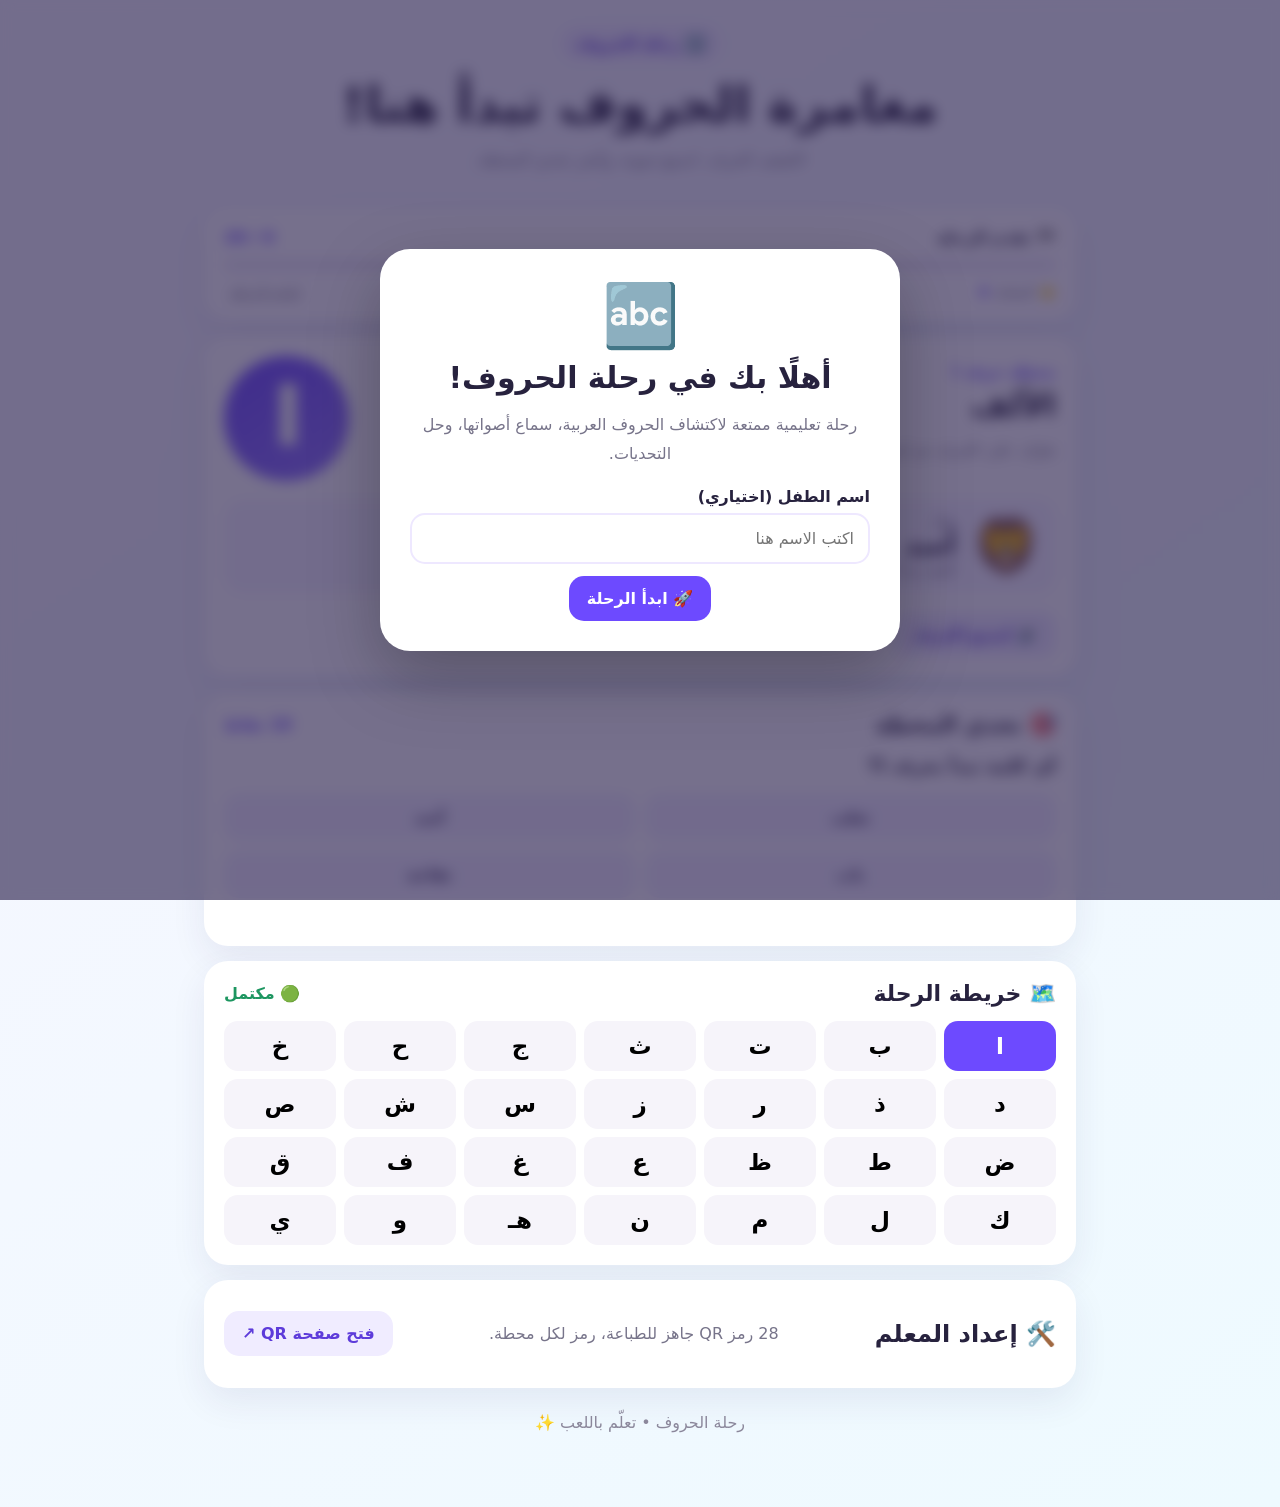
<file: index.html>
<!doctype html><html lang="ar" dir="rtl"><head>
<meta charset="utf-8"><meta name="viewport" content="width=device-width,initial-scale=1">
<meta name="theme-color" content="#6d4aff"><title>رحلة الحروف 🔤</title><link rel="stylesheet" href="style.css"></head>
<body><div id="welcome" class="welcome-overlay">
  <div class="welcome-box">
    <div class="welcome-icon">🔤</div>
    <h2>أهلًا بك في رحلة الحروف!</h2>
    <p>رحلة تعليمية ممتعة لاكتشاف الحروف العربية، سماع أصواتها، وحل التحديات.</p>
    <label>اسم الطفل (اختياري)</label>
    <input id="childName" maxlength="30" placeholder="اكتب الاسم هنا">
    <button id="startBtn" class="next-btn">🚀 ابدأ الرحلة</button>
  </div>
</div>
<div id="confetti" class="confetti"></div>
<main class="app">
<header class="hero"><div class="brand">🔤 رحلة الحروف</div><h1>مغامرة الحروف تبدأ هنا!</h1><p>اكتشف الحرف، اسمع صوته، وأنجز تحدي المحطة.</p></header>
<section class="card"><div class="progress-head"><b>🏁 تقدم الرحلة</b><span id="progressText">0 / 28</span></div><div class="progress"><i id="progressBar"></i></div><div class="score-row"><span>⭐ النقاط: <b id="score">0</b></span><button id="resetBtn">إعادة الرحلة</button></div></section>
<section class="card"><div class="station-head"><div><span class="eyebrow" id="stationLabel"></span><h2 id="letterName"></h2><p>تعرّف على الحرف ثم استمع إلى نطقه.</p></div><div class="letter-orb" id="letter"></div></div>
<div class="word-showcase"><div class="word-emoji" id="wordEmoji"></div><div><small>مثال</small><strong id="word"></strong><span>كلمة تبدأ بالحرف نفسه.</span></div></div>
<button id="speakBtn" class="sound-btn">🔊 اسمع الحرف</button></section>
<section class="card"><div class="section-title"><h2>🎯 تحدي المحطة</h2><span>10 نقاط</span></div><p id="question" class="question"></p><div id="answers" class="answers"></div><div id="feedback" class="feedback"></div><button id="nextBtn" class="next-btn" hidden>المحطة التالية ➜</button></section>
<section class="card"><div class="section-title"><h2>🗺️ خريطة الرحلة</h2><span class="good">🟢 مكتمل</span></div><div id="lettersGrid" class="letters-grid"></div></section>
<section class="card finish-card" id="finish" hidden">
<div class="trophy">🏆</div><h2>أحسنت! أكملت رحلة الحروف</h2>
<p id="certificateText">أنجزت جميع المحطات الـ28.</p>
<div class="certificate-name" id="certificateName"></div>
<button id="printBtn" class="next-btn">🖨️ طباعة شهادة الإنجاز</button>
</section>
<section class="card teacher"><h2>🛠️ إعداد المعلم</h2><p>28 رمز QR جاهز للطباعة، رمز لكل محطة.</p><a href="qr.html" class="teacher-btn">فتح صفحة QR ↗</a></section><footer>رحلة الحروف • تعلّم باللعب ✨</footer>
</main><script src="app.js"></script></body></html>
</file>
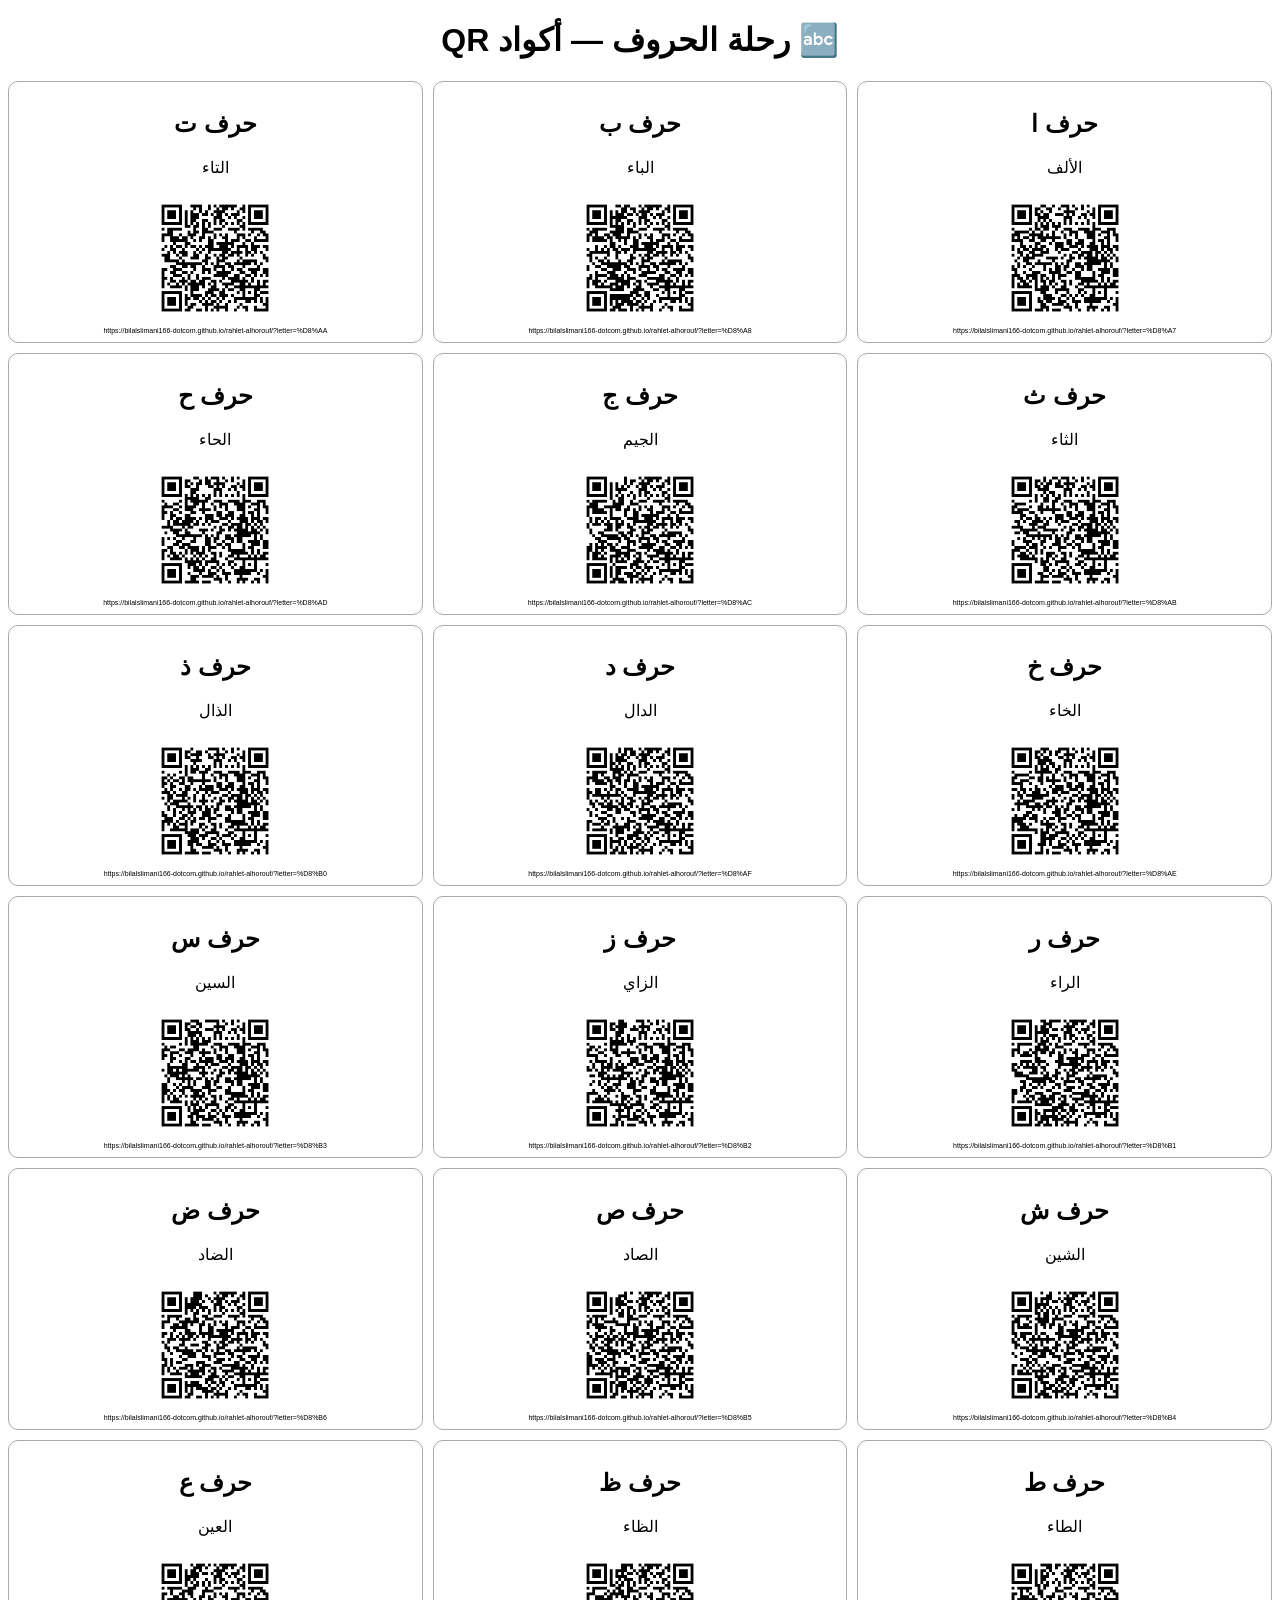
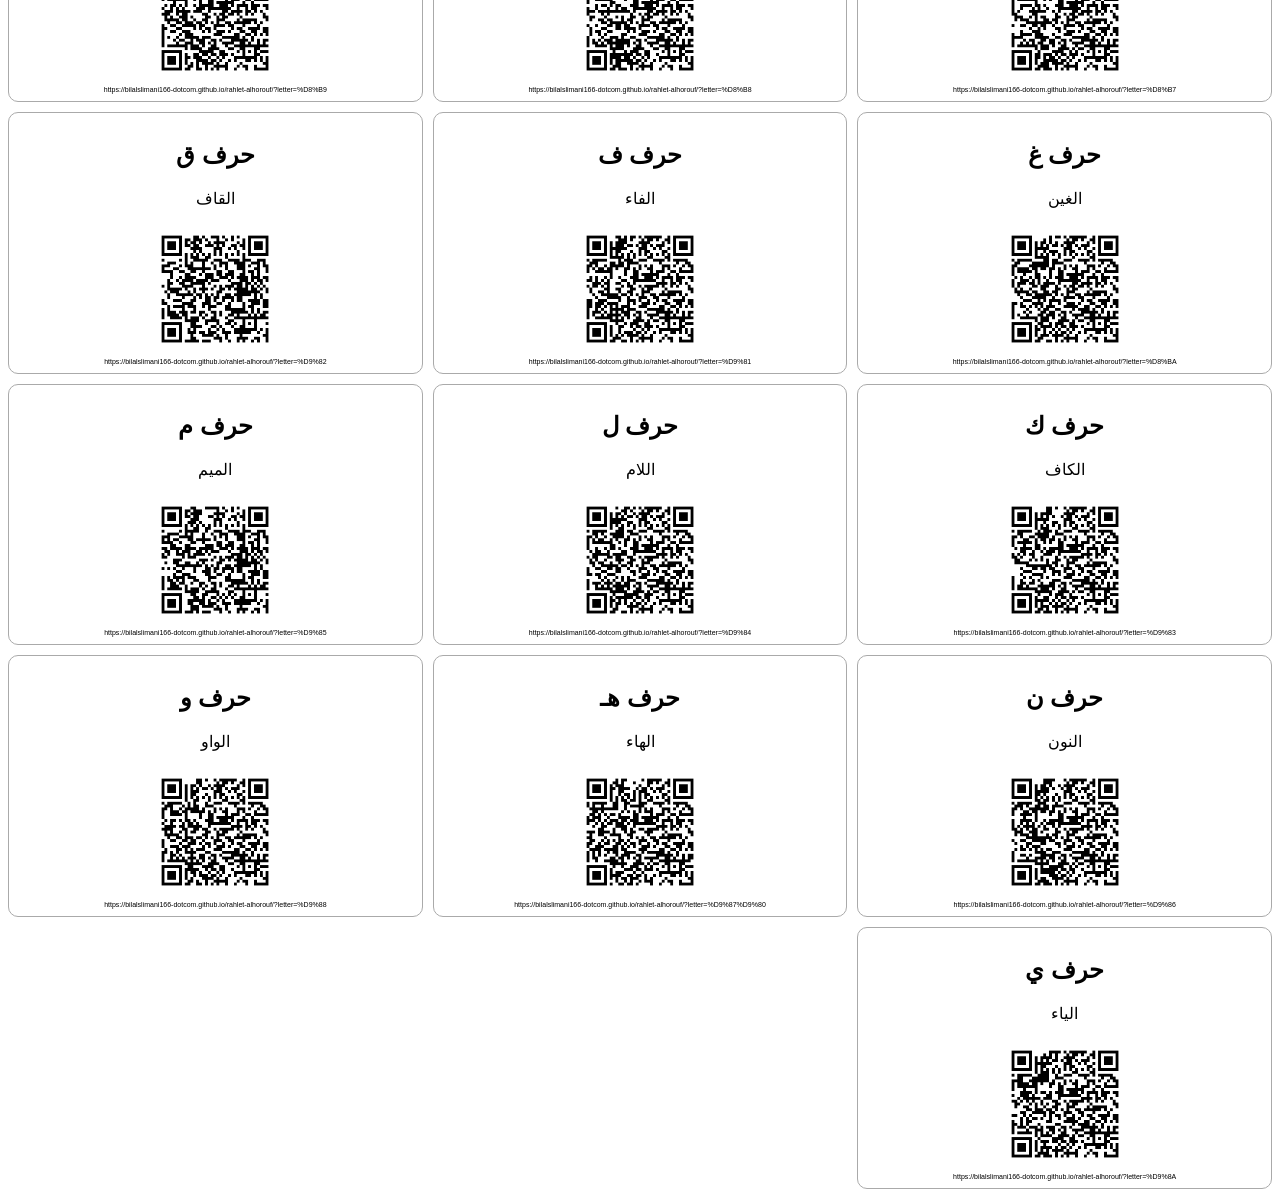
<file: طباعة_QR.html>
<!doctype html><html lang="ar" dir="rtl"><meta charset="utf-8"><title>رحلة الحروف - QR</title>
<style>@page{size:A4;margin:10mm}body{font-family:Arial,sans-serif}h1{text-align:center}.grid{display:grid;grid-template-columns:repeat(3,1fr);gap:10px}.card{border:1px solid #aaa;border-radius:10px;text-align:center;padding:8px;break-inside:avoid}.card img{width:130px;height:130px}small{display:block;font-size:7px;word-break:break-all}</style>
<h1>🔤 رحلة الحروف — أكواد QR</h1><div class="grid"><div class="card"><h2>حرف ا</h2><p>الألف</p><img src="01_ا.png"><small>https://bilalslimani166-dotcom.github.io/rahlet-alhorouf/?letter=%D8%A7</small></div><div class="card"><h2>حرف ب</h2><p>الباء</p><img src="02_ب.png"><small>https://bilalslimani166-dotcom.github.io/rahlet-alhorouf/?letter=%D8%A8</small></div><div class="card"><h2>حرف ت</h2><p>التاء</p><img src="03_ت.png"><small>https://bilalslimani166-dotcom.github.io/rahlet-alhorouf/?letter=%D8%AA</small></div><div class="card"><h2>حرف ث</h2><p>الثاء</p><img src="04_ث.png"><small>https://bilalslimani166-dotcom.github.io/rahlet-alhorouf/?letter=%D8%AB</small></div><div class="card"><h2>حرف ج</h2><p>الجيم</p><img src="05_ج.png"><small>https://bilalslimani166-dotcom.github.io/rahlet-alhorouf/?letter=%D8%AC</small></div><div class="card"><h2>حرف ح</h2><p>الحاء</p><img src="06_ح.png"><small>https://bilalslimani166-dotcom.github.io/rahlet-alhorouf/?letter=%D8%AD</small></div><div class="card"><h2>حرف خ</h2><p>الخاء</p><img src="07_خ.png"><small>https://bilalslimani166-dotcom.github.io/rahlet-alhorouf/?letter=%D8%AE</small></div><div class="card"><h2>حرف د</h2><p>الدال</p><img src="08_د.png"><small>https://bilalslimani166-dotcom.github.io/rahlet-alhorouf/?letter=%D8%AF</small></div><div class="card"><h2>حرف ذ</h2><p>الذال</p><img src="09_ذ.png"><small>https://bilalslimani166-dotcom.github.io/rahlet-alhorouf/?letter=%D8%B0</small></div><div class="card"><h2>حرف ر</h2><p>الراء</p><img src="10_ر.png"><small>https://bilalslimani166-dotcom.github.io/rahlet-alhorouf/?letter=%D8%B1</small></div><div class="card"><h2>حرف ز</h2><p>الزاي</p><img src="11_ز.png"><small>https://bilalslimani166-dotcom.github.io/rahlet-alhorouf/?letter=%D8%B2</small></div><div class="card"><h2>حرف س</h2><p>السين</p><img src="12_س.png"><small>https://bilalslimani166-dotcom.github.io/rahlet-alhorouf/?letter=%D8%B3</small></div><div class="card"><h2>حرف ش</h2><p>الشين</p><img src="13_ش.png"><small>https://bilalslimani166-dotcom.github.io/rahlet-alhorouf/?letter=%D8%B4</small></div><div class="card"><h2>حرف ص</h2><p>الصاد</p><img src="14_ص.png"><small>https://bilalslimani166-dotcom.github.io/rahlet-alhorouf/?letter=%D8%B5</small></div><div class="card"><h2>حرف ض</h2><p>الضاد</p><img src="15_ض.png"><small>https://bilalslimani166-dotcom.github.io/rahlet-alhorouf/?letter=%D8%B6</small></div><div class="card"><h2>حرف ط</h2><p>الطاء</p><img src="16_ط.png"><small>https://bilalslimani166-dotcom.github.io/rahlet-alhorouf/?letter=%D8%B7</small></div><div class="card"><h2>حرف ظ</h2><p>الظاء</p><img src="17_ظ.png"><small>https://bilalslimani166-dotcom.github.io/rahlet-alhorouf/?letter=%D8%B8</small></div><div class="card"><h2>حرف ع</h2><p>العين</p><img src="18_ع.png"><small>https://bilalslimani166-dotcom.github.io/rahlet-alhorouf/?letter=%D8%B9</small></div><div class="card"><h2>حرف غ</h2><p>الغين</p><img src="19_غ.png"><small>https://bilalslimani166-dotcom.github.io/rahlet-alhorouf/?letter=%D8%BA</small></div><div class="card"><h2>حرف ف</h2><p>الفاء</p><img src="20_ف.png"><small>https://bilalslimani166-dotcom.github.io/rahlet-alhorouf/?letter=%D9%81</small></div><div class="card"><h2>حرف ق</h2><p>القاف</p><img src="21_ق.png"><small>https://bilalslimani166-dotcom.github.io/rahlet-alhorouf/?letter=%D9%82</small></div><div class="card"><h2>حرف ك</h2><p>الكاف</p><img src="22_ك.png"><small>https://bilalslimani166-dotcom.github.io/rahlet-alhorouf/?letter=%D9%83</small></div><div class="card"><h2>حرف ل</h2><p>اللام</p><img src="23_ل.png"><small>https://bilalslimani166-dotcom.github.io/rahlet-alhorouf/?letter=%D9%84</small></div><div class="card"><h2>حرف م</h2><p>الميم</p><img src="24_م.png"><small>https://bilalslimani166-dotcom.github.io/rahlet-alhorouf/?letter=%D9%85</small></div><div class="card"><h2>حرف ن</h2><p>النون</p><img src="25_ن.png"><small>https://bilalslimani166-dotcom.github.io/rahlet-alhorouf/?letter=%D9%86</small></div><div class="card"><h2>حرف هـ</h2><p>الهاء</p><img src="26_هـ.png"><small>https://bilalslimani166-dotcom.github.io/rahlet-alhorouf/?letter=%D9%87%D9%80</small></div><div class="card"><h2>حرف و</h2><p>الواو</p><img src="27_و.png"><small>https://bilalslimani166-dotcom.github.io/rahlet-alhorouf/?letter=%D9%88</small></div><div class="card"><h2>حرف ي</h2><p>الياء</p><img src="28_ي.png"><small>https://bilalslimani166-dotcom.github.io/rahlet-alhorouf/?letter=%D9%8A</small></div></div></html>
</file>
<file: style.css>
*{box-sizing:border-box}:root{--p:#6d4aff;--p2:#9278ff;--ink:#27223e;--muted:#77748a;--good:#1d9660}
body{margin:0;background:linear-gradient(145deg,#f8f6ff,#eefaff);font-family:system-ui,-apple-system,"Segoe UI",Tahoma,Arial,sans-serif;color:var(--ink)}
.app{max-width:900px;margin:auto;padding:18px 14px 50px}.hero{text-align:center;padding:8px}.brand{display:inline-block;background:#eee9ff;color:#5d3bda;border-radius:999px;padding:8px 15px;font-weight:900}.hero h1{font-size:clamp(30px,7vw,50px);margin:15px 0 7px}.hero p{color:var(--muted)}
.card{background:#fff;border-radius:24px;padding:20px;margin-top:15px;box-shadow:0 14px 35px #32246b14}.progress-head,.score-row,.section-title,.station-head{display:flex;justify-content:space-between;align-items:center;gap:12px}.progress-head span{color:var(--p);font-weight:900}.progress{height:12px;background:#eeeaf7;border-radius:99px;overflow:hidden;margin:12px 0}.progress i{display:block;width:0;height:100%;background:linear-gradient(90deg,var(--p),var(--p2));transition:.4s}.score-row{color:var(--muted);font-size:14px}.score-row b{color:var(--p)}button{font:inherit}.score-row button{border:0;background:none;color:var(--muted);text-decoration:underline;cursor:pointer}.eyebrow{color:var(--p);font-weight:900}.station-head h2{font-size:32px;margin:5px 0}.station-head p,.word-showcase span,.word-showcase small{color:var(--muted);display:block}.letter-orb{width:125px;height:125px;min-width:125px;border-radius:50%;display:grid;place-items:center;background:linear-gradient(145deg,var(--p),var(--p2));color:#fff;font-size:76px;font-weight:950}.word-showcase{display:flex;align-items:center;gap:16px;margin:18px 0;padding:15px;border-radius:20px;background:#f7f5ff}.word-emoji{font-size:55px}.word-showcase strong{font-size:27px;display:block}.sound-btn,.next-btn,.teacher-btn{border:0;border-radius:15px;padding:13px 18px;font-weight:900;cursor:pointer}.sound-btn{background:#eeeaff;color:#5836d3}.section-title h2{margin:0;font-size:22px}.section-title span{color:var(--p);font-weight:900}.section-title .good{color:var(--good)}.question{font-size:18px;font-weight:800}.answers{display:grid;grid-template-columns:repeat(2,1fr);gap:10px}.answer{border:0;background:#f3f0ff;color:#342a55;border-radius:15px;padding:14px;font-weight:800;cursor:pointer}.answer.correct{background:#e3f8ed;color:var(--good)}.answer.wrong{background:#ffe8ed;color:#c43b50}.feedback{min-height:28px;font-weight:900}.next-btn{background:var(--p);color:#fff}.letters-grid{display:grid;grid-template-columns:repeat(7,1fr);gap:8px;margin-top:15px}.letter-btn{border:0;background:#f6f4fa;border-radius:14px;padding:12px 4px;font-size:23px;font-weight:900;cursor:pointer}.letter-btn.active{background:var(--p);color:#fff}.letter-btn.done{background:#e3f8ed;color:var(--good)}.finish-card{text-align:center;border:2px solid #d9f3e4}.trophy{font-size:64px}.teacher{display:flex;justify-content:space-between;align-items:center;gap:15px}.teacher p{color:var(--muted)}.teacher-btn{background:#f0ecff;color:#5d3bda;text-decoration:none;white-space:nowrap}footer{text-align:center;color:#8b879b;padding:25px 0}
@media(max-width:600px){.card{padding:17px}.letter-orb{width:95px;height:95px;min-width:95px;font-size:58px}.station-head h2{font-size:27px}.letters-grid{grid-template-columns:repeat(4,1fr)}.answers{grid-template-columns:1fr}.teacher{display:block}.teacher-btn{display:inline-block;margin-top:8px}}
@media print{body{background:#fff}.hero,.progress-head,.score-row,.teacher,.answers,.question,.letters-grid,footer{display:none!important}.finish-card{display:block!important;box-shadow:none;border:0;margin-top:30vh}}
.welcome-overlay{position:fixed;inset:0;background:rgba(35,25,70,.62);backdrop-filter:blur(7px);z-index:50;display:grid;place-items:center;padding:18px}
.welcome-box{width:min(520px,100%);background:#fff;border-radius:30px;padding:30px;text-align:center;box-shadow:0 25px 70px #0004;animation:pop .45s ease}
.welcome-icon{font-size:62px}.welcome-box h2{font-size:30px;margin:8px 0}.welcome-box p{color:var(--muted);line-height:1.8}
.welcome-box label{display:block;text-align:right;font-weight:800;margin:18px 0 7px}.welcome-box input{width:100%;border:2px solid #eee8ff;border-radius:15px;padding:14px;font:inherit;outline:none;margin-bottom:12px}.welcome-box input:focus{border-color:var(--p)}
@keyframes pop{from{transform:scale(.92);opacity:0}to{transform:scale(1);opacity:1}}
.certificate-name{font-size:30px;font-weight:950;color:var(--p);margin:8px 0 18px}.finish-card{position:relative;overflow:hidden}
.confetti{position:fixed;inset:0;pointer-events:none;z-index:60;overflow:hidden}.piece{position:absolute;width:9px;height:18px;background:#6d4aff;top:-25px;animation:fall 1.8s ease-in forwards}@keyframes fall{to{transform:translateY(110vh) rotate(720deg);opacity:0}}
@media print{.welcome-overlay,.confetti{display:none!important}.certificate-name{font-size:38px}}
</file>
